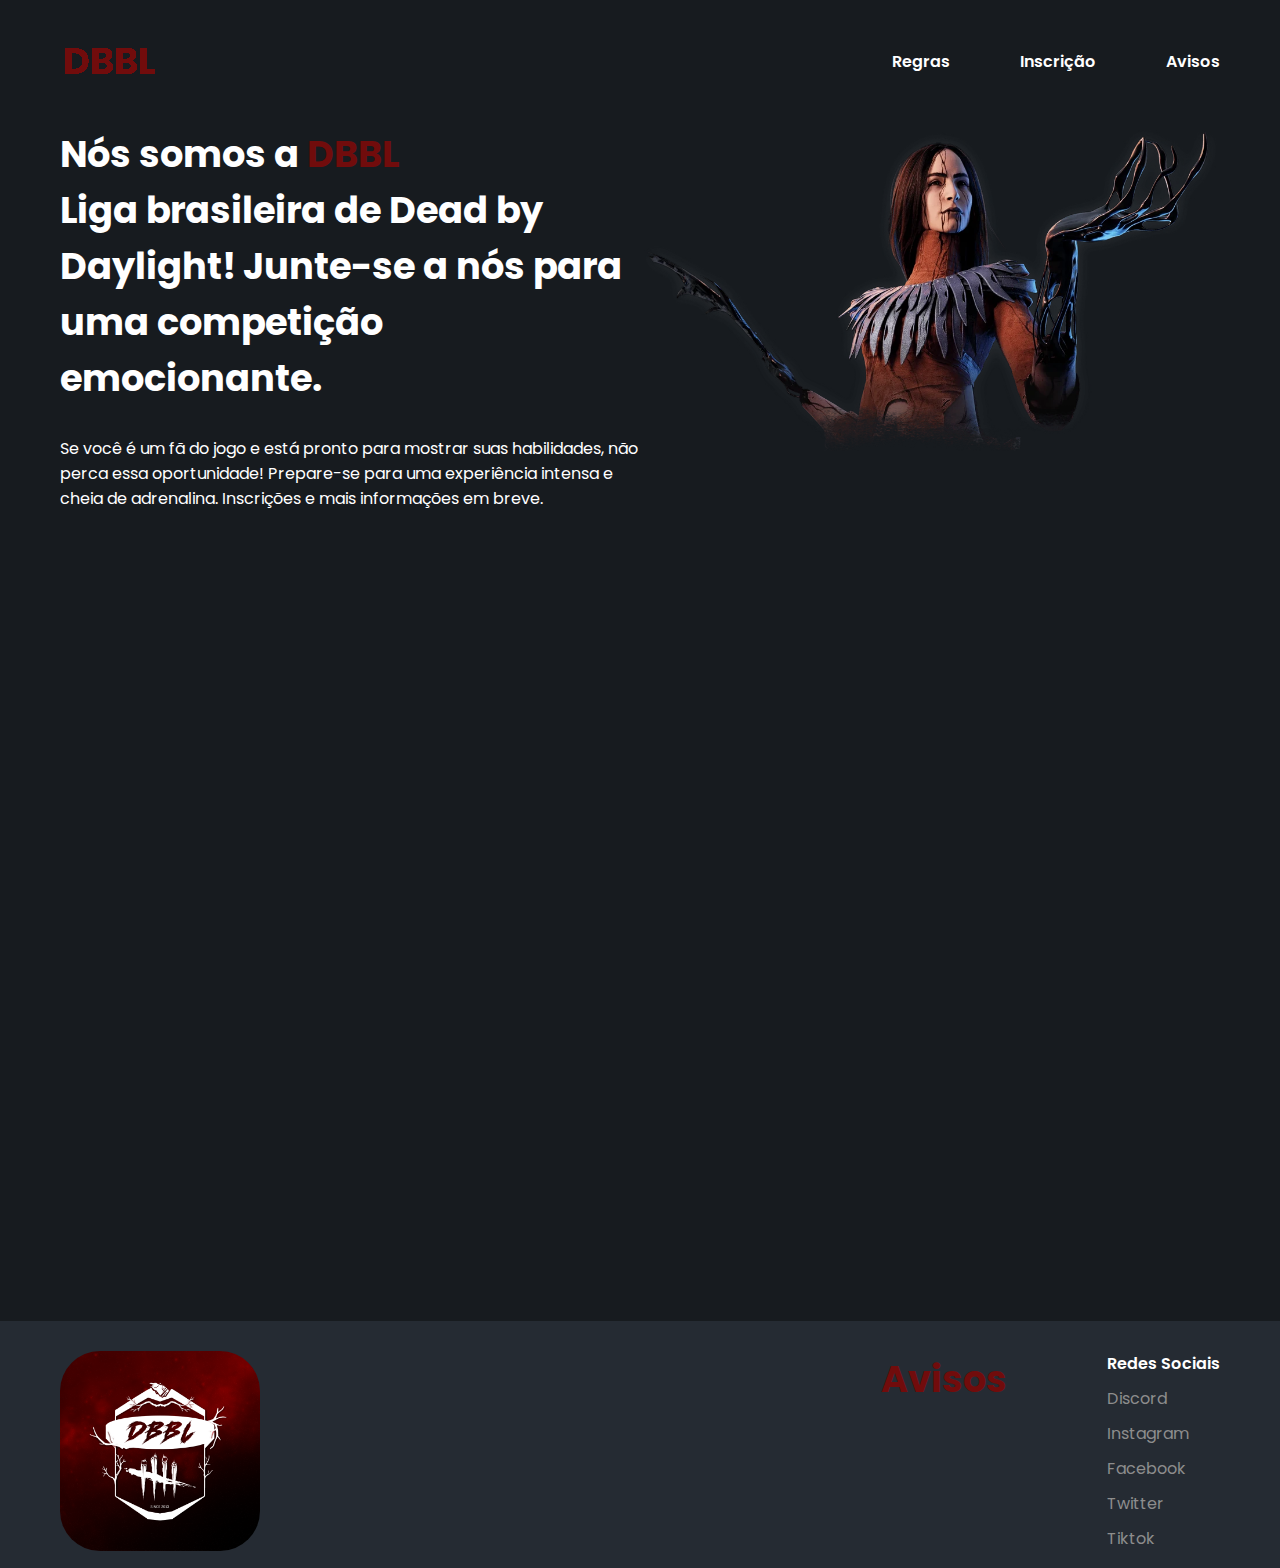
<file: index.html>
<!DOCTYPE html>
<html lang="pt-br">

<head>
    <meta charset="UTF-8">
    <meta http-equiv="X-UA-Compatible" content="IE=edge">
    <meta name="viewport" content="width=device-width, initial-scale=1.0">
    <link rel="stylesheet" href="./assets/style/style.css">
    <link rel="icon" type="imagem/png" href="./assets/images/LOGO_INSTA.png">
    <title>Dead by Daylight Brazilian League</title>
</head>

<body>
    <section class="background-banner">
        <div class="container">
            <header id="header">
                <div class="header-area">
                    <div class="logo">
                        <img src="./assets/images/dbdl logo .png" alt="">
                    </div>
                    <div class="menu-mobile--icon">
                        <img src="./assets/images/menuIcon.svg" alt="">
                    </div>
                    <nav class="menu-desktop">
                        <ul class="menu">
                            <li class="menu--item"><a href="./regras.html">Regras</a></li>
                            <!-- <li class="menu--item"><a href="#about">Sobre</a></li> -->
                            <li class="menu--item"><a href="./games.html">Inscrição</a></li><!-- manda pro formulario-->
                            <li class="menu--item"><a href="https://discord.gg/t9ZhvjvUks">Avisos</a></li>
                        </ul>
                    </nav>
                </div>
                <nav>
                    <ul class="menu-mobile closed">
                        <li class="menu-mobile--item"><a href="./regras.html">Regras</a></li>
                        <li class="menu-mobile--item"><a href="#about">Sobre</a></li>
                        <li class="menu-mobile--item"><a href="./games.html">Formulario</a></li><!-- manda pro formulario-->
                        <li class="menu-mobile--item"><a href="https://discord.gg/t9ZhvjvUks">Avisos</a></li>
                    </ul>
                </nav>
            </header>

            <section class="banner">
                <div class="banner-desc">
                    <div class="banner-text">
                        <h2>Nós somos a <span>DBBL</span><br>
                            Liga brasileira de Dead by Daylight! Junte-se a nós para uma competição emocionante.
                        </h2>
                        <p style="color: white;">
                            Se você é um fã do jogo e está pronto para mostrar suas habilidades, não perca essa
                            oportunidade! Prepare-se para uma experiência intensa e cheia de adrenalina. Inscrições e
                            mais informações em breve.</p>
                    </div>
                </div>
                <div class="banner-image">
                    <img src="./assets/images/artista.jpg" alt="">
                </div>
            </section>
        </div>
    </section>

    <main class="container">
        <section id="info" data-anime="left">
            <div class="info-cards">
                <div class="card-item">
                    <div class="card--image">
                        <img src="./assets/images/perigo.png" alt="" style="width: 60px;">
                    </div>
                    

                    <div class="card--desc"><a href="https://discord.gg/t9ZhvjvUks" style="color: #710c0c;">
                            <h5>AVISOS</h5>
                            <p class="small-text" style="color: white;">Para ficar por dentro de todas as novidades
                                clique aqui</p>
                        </a>
                    </div>
                </div>
                <div class="card-item">
                    <div class="card--image">
                        <img src="./assets/images/youtube (1).png" alt="">
                    </div>



                    <div class="card--desc"> <a href="https://www.youtube.com/@DeadbyBrazilianLeague" style="color: #710c0c;">
                        <h5>YOUTUBE</h5>
                        <p class="small-text" style="color: white;">Acompanhe todas as nossas transmissões </p>
                    </a>
                    </div>
                </div>
                <div class="card-item">
                    <div class="card--image">
                        <img src="./assets/images/documento.png" alt="">
                    </div>


                    <div class="card--desc"> <a href="./regras.html" style="color: #710c0c;">
                        <h5>REGRAS</h5>
                        <p class="small-text"  style="color: white;" >Algumas regras importante que você precisa saber</p>
                    </a>
                    </div>
                </div>
            </div>
        </section>

        <section id="about" data-anime="right">
            <div class="about--image">
                <img src="./assets/images/New_Store_Ghostface.png" alt="">
            </div>
            <div class="about--desc">
                <div class="about--text">
                    <h2>O melhor <span>campeonato</span> Brasileiro!</h2>
                    <p>Lorem ipsum dolor, sit amet consectetur adipisicing elit. Adipisci blanditiis porro doloremque
                        accusantium culpa iusto similique provident, quos voluptatem. Accusantium culpa sapiente itaque
                        at dolor fugit! Sequi ullam aspernatur autem?</p>
                    <a href="https://www.google.com/intl/pt-BR/forms/about/" class="buttom">Inscrição</a>
                </div>
            </div>
        </section>

        <!--  SECTION PRA CASO PRECISE
            
            <section id="community" data-anime="left">
            <div class="about--text">
                <h2>O melhor <span>campeonato</span> Brasileiro!</h2>
                <p>FreePlay é uma coleção de jogos gratuitos para que você não perca tempo escolhendo o que vai
                    jogar. Esta coleção foi feita especialmente para você, assim você pode se divertir sem pagar um
                    único centavo!</p>
                <a href="./games.html" class="buttom">Explorar Jogos</a>

        </section> -->
        
    </main>

    <footer id="footer">
        <div class="container">
            <div class="footer--area">
                <div class="footer--logo">
                    <div class="logo">
                        <img src="./assets/images/LOGO_INSTA.png" alt="logo_footer"
                            style="width: 200px; height: 200px; border-radius: 20%;">
                    </div>
                </div>

                <div class="footer--links">
                    <ul class="footer--link">
                        <li style="color: #710c0c;">
                            <a href="https://discord.gg/t9ZhvjvUks">
                                <h2 style="color: #710c0c;">Avisos</h2>
                            </a>
                        </li>
                    </ul>
                    <ul class="footer--link">
                        <li>
                            <h5>Redes Sociais</h5>
                        </li>
                        <li><a href="https://discord.gg/t9ZhvjvUks">
                                <p>Discord</p>
                        <li><a href="https://www.instagram.com/dbbl.league/">
                                <p>Instagram</p>
                            </a></li>
                        <li><a href="https://www.facebook.com/profile.php?id=61555780395182">
                                <p>Facebook</p>
                            </a></li>
                        <li><a href="https://twitter.com/DBBL_League">
                                <p>Twitter</p>
                            </a></li>
                        <li><a
                                href="https://www.tiktok.com/@dbbl.league?ug_source=op.auth&ug_term=Linktr.ee&utm_source=awyc6vc625ejxp86&utm_campaign=tt4d_profile_link&_r=1">
                                <p>Tiktok</p>
                            </a></li>
                    </ul>
                </div>
    </footer>


    <script src="./script.js"></script>
</body>

</html>
</file>
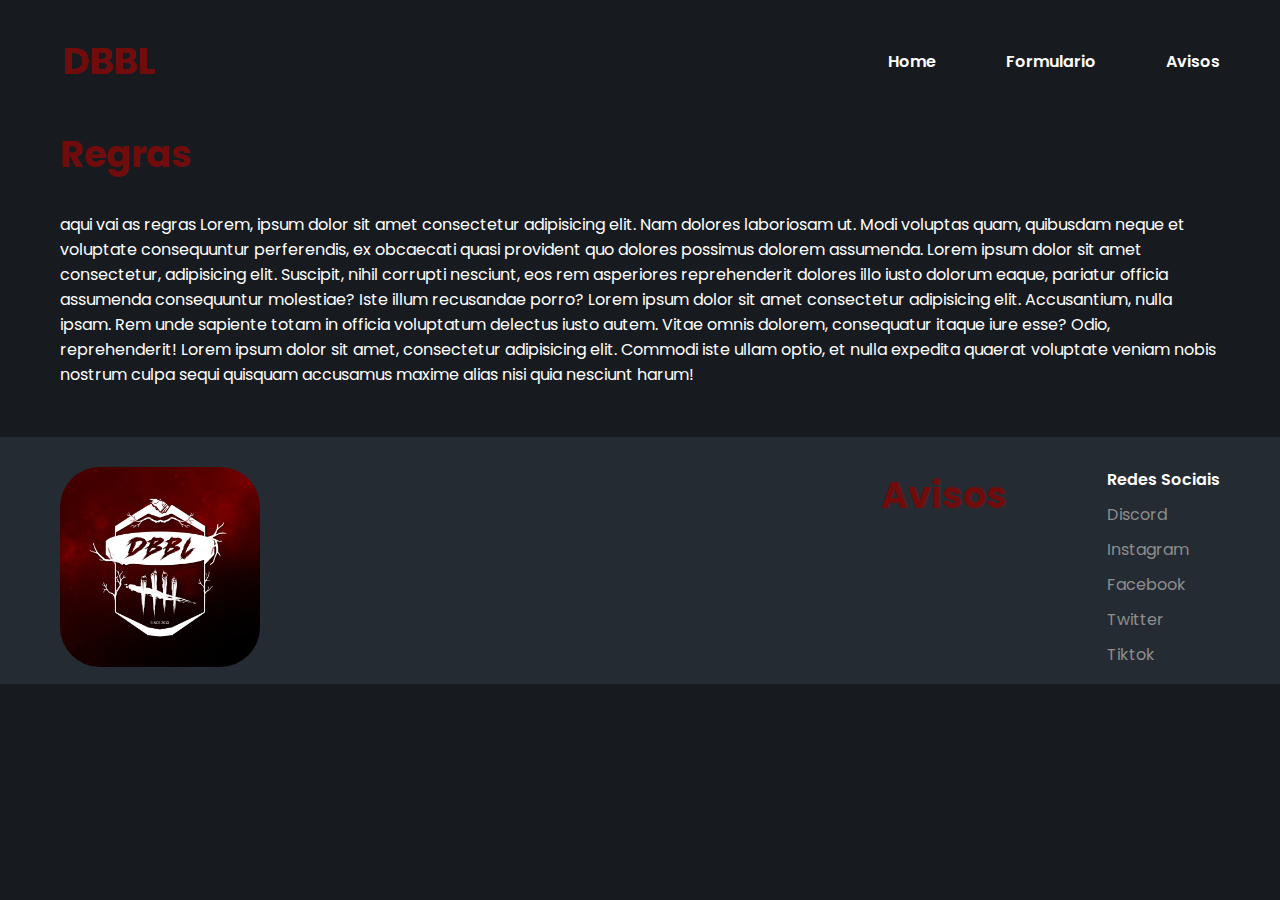
<file: regras.html>
<!DOCTYPE html>
<html lang="pt-br">

<head>
    <meta charset="UTF-8">
    <meta http-equiv="X-UA-Compatible" content="IE=edge">
    <meta name="viewport" content="width=device-width, initial-scale=1.0">
    <link rel="stylesheet" href="./assets/style/style.css">
    <link rel="icon" type="imagem/png" href="./assets/images/LOGO_INSTA.png">
    <title>Dead by Daylight Brazilian League</title>
</head>

<body>
    <section class="background-banner">
        <div class="container">
            <header id="header">
                <div class="header-area">
                    <div class="logo">
                        <img src="./assets/images/dbdl logo .png" alt="">
                    </div>
                    <div class="menu-mobile--icon">
                        <img src="./assets/images/menuIcon.svg" alt="">
                    </div>
                    <nav class="menu-desktop">
                        <ul class="menu">
                            <li class="menu--item"><a href="./index.html">Home</a></li>
                            <!-- <li class="menu--item"><a href="#about">Sobre</a></li> -->
                            <li class="menu--item"><a href="./games.html">Formulario</a></li><!-- manda pro formulario-->
                            <li class="menu--item"><a href="#footer">Avisos</a></li>
                        </ul>
                    </nav>
                </div>
                <nav>
                    <ul class="menu-mobile closed">
                        <li class="menu-mobile--item"><a href="./index.html">Home</a></li>
                        <!-- <li class="menu-mobile--item"><a href="#about">Sobre</a></li> -->
                        <li class="menu-mobile--item"><a href="./games.html">Formulario</a></li><!-- manda pro formulario-->
                        <li class="menu-mobile--item"><a href="#footer">Avisos</a></li>
                    </ul>
                </nav>
            </header>

            <section class="banner-regras">
                <div class="banner-desc">
                    <div class="banner-text">
                        <h2><span>Regras</span><br>
                        </h2>
                        <p style="color: white;">
                           aqui vai as regras
                        
                           Lorem, ipsum dolor sit amet consectetur adipisicing elit. Nam dolores laboriosam ut. Modi voluptas quam, quibusdam neque et voluptate consequuntur perferendis, ex obcaecati quasi provident quo dolores possimus dolorem assumenda. 
                           Lorem ipsum dolor sit amet consectetur, adipisicing elit. Suscipit, nihil corrupti nesciunt, eos rem asperiores reprehenderit dolores illo iusto dolorum eaque, pariatur officia assumenda consequuntur molestiae? Iste illum recusandae porro?
                           Lorem ipsum dolor sit amet consectetur adipisicing elit. Accusantium, nulla ipsam. Rem unde sapiente totam in officia voluptatum delectus iusto autem. Vitae omnis dolorem, consequatur itaque iure esse? Odio, reprehenderit!
                           Lorem ipsum dolor sit amet, consectetur adipisicing elit. Commodi iste ullam optio, et nulla expedita quaerat voluptate veniam nobis nostrum culpa sequi quisquam accusamus maxime alias nisi quia nesciunt harum!
                        </p>
                    </div>
                </div>
                
            </section>
        </div>
    </section>

    

        <!--  SECTION PRA CASO PRECISE
            
            <section id="community" data-anime="left">
            <div class="about--text">
                <h2>O melhor <span>campeonato</span> Brasileiro!</h2>
                <p>FreePlay é uma coleção de jogos gratuitos para que você não perca tempo escolhendo o que vai
                    jogar. Esta coleção foi feita especialmente para você, assim você pode se divertir sem pagar um
                    único centavo!</p>
                <a href="./games.html" class="buttom">Explorar Jogos</a>

        </section> -->
        
    </main>

    <footer id="footer">
        <div class="container">
            <div class="footer--area">
                <div class="footer--logo">
                    <div class="logo">
                        <img src="./assets/images/LOGO_INSTA.png" alt="logo_footer"
                            style="width: 200px; height: 200px; border-radius: 20%;">
                    </div>
                </div>

                <div class="footer--links">
                    <ul class="footer--link">
                        <li style="color: #710c0c;">
                            <a href="https://discord.gg/t9ZhvjvUks">
                                <h2 style="color: #710c0c;">Avisos</h2>
                            </a>
                        </li>
                    </ul>
                    <ul class="footer--link">
                        <li>
                            <h5>Redes Sociais</h5>
                        </li>
                        <li><a href="https://discord.gg/t9ZhvjvUks">
                                <p>Discord</p>
                        <li><a href="https://www.instagram.com/dbbl.league/">
                                <p>Instagram</p>
                            </a></li>
                        <li><a href="https://www.facebook.com/profile.php?id=61555780395182">
                                <p>Facebook</p>
                            </a></li>
                        <li><a href="https://twitter.com/DBBL_League">
                                <p>Twitter</p>
                            </a></li>
                        <li><a
                                href="https://www.tiktok.com/@dbbl.league?ug_source=op.auth&ug_term=Linktr.ee&utm_source=awyc6vc625ejxp86&utm_campaign=tt4d_profile_link&_r=1">
                                <p>Tiktok</p>
                            </a></li>
                    </ul>
                </div>
    </footer>


    <script src="./script.js"></script>
</body>

</html>
</file>
<file: assets/style/style.css>
@import url('https://fonts.googleapis.com/css2?family=Poppins:wght@400;500;600;700;800&display=swap');

:root {
    --background-color: #171B1F;
    --primary-color: #710c0c;
    --secondary-color: #FFF;
    --terciary-color: #8d8d8d;
}

* {
    margin: 0px;
    padding: 0px;
    box-sizing: border-box;
}

html {
    font-size: 16px;
    scroll-behavior: smooth;
}

body {
    background-color: var(--background-color);
    font-family: 'Poppins', sans-serif;
    color: var(--secondary-color);
    overflow-x: hidden;
}

::-webkit-scrollbar-track {
    background-color: transparent;
}
::-webkit-scrollbar {
    width: 6px;
    background: transparent;
}
::-webkit-scrollbar-thumb {
    background: transparent;
}

.container {
    max-width: 1200px;
    margin: 0 auto;
    padding: 0px 20px;
    overflow-x: hidden;
}

.container-games {
    padding: 0px 9%;
}

ul {
    list-style: none;
}

a {
    text-decoration: none;
    color: var(--secondary-color);
}

p {
    font-size: 1rem;
    color: var(--terciary-color);
}

.small-text {
    font-size: 0.9rem;
}

h1 {
    font-size: 3.3rem;
}

h2 {
    font-size: 2.3rem;
}

h3 {
    font-size: 1.1rem;
}

h5 {
    font-size: 1rem;
    font-weight: 600;
}

span {
    color: var(--primary-color);
}

.buttom {
    display: flex;
    width: 190px;
    height: 50px;
    align-items: center;
    justify-content: center;
    background-color: var(--primary-color);
    border-radius: 10px;
    font-weight: 600;
    transition: all .3s;
}

.buttom:hover {
    background-color: #b91515;
}

[data-anime] {
    opacity: 0;
    transition: .4s;
}

[data-anime="left"] {
    transform: translate3d(-50px, 0, 0);
}

[data-anime="right"] {
    transform: translate3d(100px, 0, 0);
}

[data-anime].animate {
    opacity: 1;
    transform: translate3d(0px, 0px, 0px);
}

/* header */

.background-banner {
    width: 100vw;
    background-position: center;
    background-size: cover;
}

.header-area {
    display: flex;
    align-items: center;
    justify-content: space-between;
    padding: 40px 0px;
}

.menu {
    display: flex;
    gap: 70px;
}

.menu--item {
    font-weight: 600;
    cursor: pointer;
    border-bottom: 3px solid transparent;
    transition: all .30s;
}

.menu--item:hover {
    border-bottom: 3px solid #710c0c;
}

.menu-mobile--icon {
    display: none;
    cursor: pointer;
}

.menu-mobile {
    display: none;
}

/* banner */

.banner-regras {
    display: flex;
}

.banner-desc-regras {
    display: flex;
    align-items: center;
    flex: 1;
}

.banner-text-regras{
    display: flex;
    
    gap: 30px;
}
.banner {
    display: flex;
}

.banner-desc {
    display: flex;
    align-items: center;
    flex: 1;
}

.banner-text{
    display: flex;
    flex-direction: column;
    gap: 30px;
}

.banner-image {
    flex: 1;
}

.banner-image img {
    width: 100%;
}

/* carousel */

.carousel {
    overflow: hidden;
}

.carousel-area {
    display: flex;
    transition: all ease .3s;
    overflow-x: hidden;
}

.carousel--item {
    display: flex;
    align-items: center;
    background-position: center;
    background-size: cover;
    width: 100vw;
    height: 70vh;
    padding: 0px 3%;
    transition: all ease .3s;
    overflow-x: hidden;
}

.carousel--desc {
    display: flex;
    flex-direction: column;
    gap: 20px;
}

.carousel--text {
    max-width: 520px;
}

.carousel--tag {
    display: flex;
    justify-content: center;
    align-items: center;
    border-radius: 10px;
    width: 70px;
    height: 25px;
    padding: 20px 30px;
    background-color: rgba(248, 248, 248, 0.3);

}

.carousel-controls {
    display: flex;
    gap: 10px;
}

.carousel--control {
    display: flex;
    justify-content: center;
    align-items: center;
    font-size: 1.5rem;
    width: 50px;
    height: 50px;
    background-color: rgba(248, 248, 248, 0.3);
    border-radius: 100%;
    cursor: pointer;
}

/* info */

#info {
    margin-top: 150px;
}

.info-cards {
    display: grid;
    grid-template-columns: repeat(3,1fr);
    gap: 40px;
}

.card-item {
    display: flex;
    align-items: center;
    background-color: #252B33;
    border-radius: 10px;
    padding: 30px;
    gap: 30px;

}

.card--image {
    display: flex;
    align-items: center;
    justify-content: center;
    width: 50px;
    height: 50px;
}

.card--desc {
    flex: 1;
    color: white;
}

/* about */

#about {
    display: flex;
    margin-top: 150px;
}

.about--image {
    display: flex;
    justify-content: start;
    flex: 1;
}

.about--image img{
    width: 100%;
}

.about--desc {
    display: flex;
    flex-direction: column;
    justify-content: center;
    align-items: flex-start;
    flex: 1;
}

.about--text {
    display: flex;
    flex-direction: column;
    gap: 25px;
    max-width: 500px;
}

/* community */
   
#community {
    margin-top: 100px;
    width: 100%;
}

.community--image {
    width: 100%;
}

.community--image--mobile {
    display: none;
}

/* footer */

#footer {
    margin-top: 50px;
    padding: 30px 0px 10px 0px;
    width: 100vw;
    background-color: #252B33;
}

.footer--area {
    display: flex;
}

.footer--logo {
    flex: 1;
}

.footer--links {
    display: flex;
    gap: 100px;
}

.footer--link {
    display: flex;
    flex-direction: column;
    gap: 10px;
}

.autor {
    margin-top: 70px;
    width: 100%;
    text-align: center;
}

/* games */

.games {
    margin-top: 70px;
}

.modal {
    display: none;
}

.game-area {
    display: grid;
    grid-template-columns: repeat(4, 1fr);
    row-gap: 40px;
    column-gap: 20px;
    margin: 70px 0px;
    transition: all ease 1s;
}

.game--warning {
    display: none;
    text-align: center;
}

.game-card {
    display: flex;
    flex-direction: column;
    justify-content: space-between;
    gap: 10px;
}

.game--image {
    width: auto;
}

.game--image img {
    width: 100%;
}

.game--desc {
    display: flex;
    flex-direction: column;
    justify-content: space-between;
    gap: 15px;
}

.tags-area {
    display: flex;
    align-items: cente;
    justify-content: space-between;
}

.tag--genre {
    display: flex;
    justify-content: center;
    align-items: center;
    border-radius: 10px;
    background-color: #252B33;
    width: 100px;
    height: 35px;
    font-size: 0.9rem;
}

.filters-dropdown--area {
    display: flex;
    gap: 10px;
}

.filter-area {
    display: flex;
    justify-content: center;
    align-items: center;
    gap: 20px;
}

.filter-platform,
.filter-genre {
    position: relative;
}

.filter-desc--platform,
.filter-desc--genre {
    display: flex;
    gap: 10px;
}

.currentSelected--platform,
.currentSelected--genre {
    color: white;
    cursor: pointer;
    text-transform: capitalize;
}

.filter-options--platform,
.filter-options--genre {
    background-color: #252B33;
    padding: 20px;
    border-radius: 10px;
    position: absolute;
    right: 0;
    margin-top: 5px;
    display: flex;
    flex-direction: column;
    gap: 10px;
}

.filter-options--platform.closed,
.filter-options--genre.closed {
    display: none;
}

.dropdown--filter {
    cursor: pointer;
}

.filter--item--platform,
.filter--item--genre {
    cursor: pointer;
    text-transform: capitalize;
}

.search-game {
    display: block;
    max-width: 700px;
    height: 50px;
    width: 100%;
    border-radius: 10px;
    padding: 0px 20px;
    background-color: #252B33;
    border: 0;
    font-size: 1.1rem;
    color: white;
}

.search-game:focus {
    outline: none;
}



@media (max-width: 850px) {

    html {
        font-size: 13px;
    }

    .container {
        max-width: 1200px;
        margin: 0 auto;
        padding: 0px 60px;
    }

    .info-cards {
        grid-template-columns: repeat(1, 1fr);  
    }
}

@media (max-width: 850px) {

    .menu-desktop {
        display: none;
    }

    .menu {
        display: none;
    }

    .menu-mobile.closed {
        display: none;
    }

    .menu-mobile.open {
        display: block;
    }


    .menu-mobile--icon {
        display: block;
    }

    .menu-mobile--item {
        padding: 15px;
        text-transform: uppercase;
        font-size: 1.2rem;
    }

    .menu-mobile--item:hover {
        background-color: #1991EB;
    }

    .banner {
        margin-top: 70px;
    }

    .banner-image {
        display: none;
    }

    .container {
        max-width: 1200px;
        margin: 0 auto;
        padding: 0px 30px;
    }

    #about {
        flex-direction: column;
        gap: 50px;
    }

    .community--image {
        display: none;
    }

    .community--image--mobile {
        display: block;
        width: 100%;
    }

    .footer--area {
        flex-direction: column;
        align-items: center;
        gap: 40px;
    }

    .footer--links {
        gap: 50px;
    }

    .game-area {
        grid-template-columns: repeat(3, 1fr);
    }

    .filter-area {
        flex-direction: column;
    }
    
}

@media (max-width: 425px) {
    
    .game-area {
        grid-template-columns: repeat(1, 1fr);
    }
}
</file>
